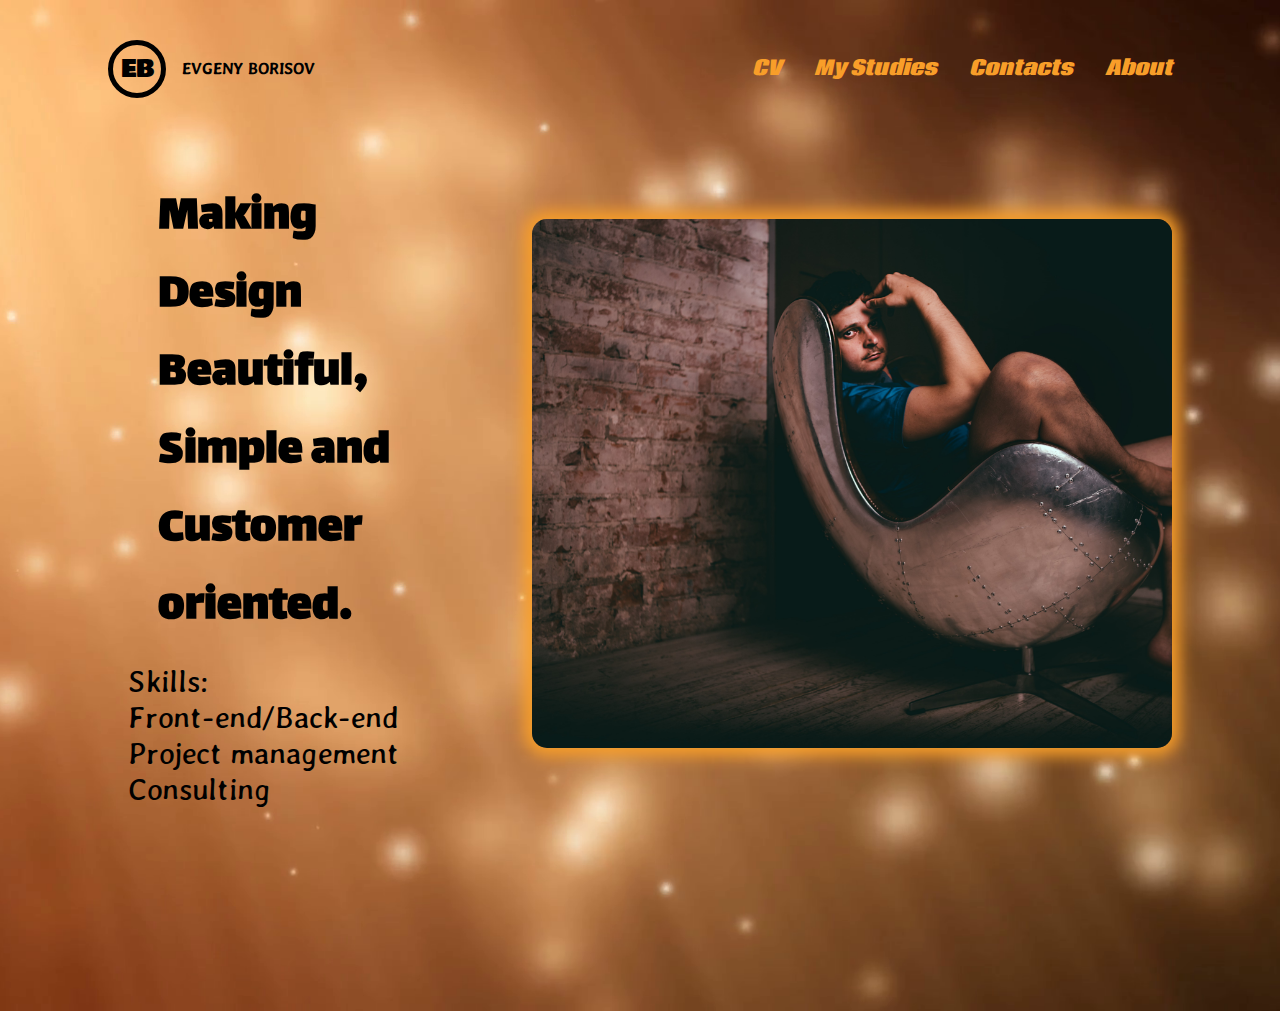
<file: index.html>
<!DOCTYPE html>
<html lang="en">
<head>
    <meta charset="UTF-8">
    <meta name="viewport" content="width=device-width, initial-scale=1.0">
    <meta http-equiv="X-UA-Compatible" content="ie=edge">
    <title>Home page</title>
    <link rel="stylesheet" href="https://use.fontawesome.com/releases/v5.5.0/css/all.css" integrity="sha384-B4dIYHKNBt8Bc12p+WXckhzcICo0wtJAoU8YZTY5qE0Id1GSseTk6S+L3BlXeVIU" crossorigin="anonymous">
    <link href="https://fonts.googleapis.com/css?family=Averia+Gruesa+Libre|Bowlby+One+SC|Lalezar|Sonsie+One" rel="stylesheet">   
    <link href="https://fonts.googleapis.com/css?family=Baloo|Coda|Permanent+Marker" rel="stylesheet">
    <link rel = "stylesheet" type = "text/css" href = "Style/style.css">
    

</head>
<body>
    <header>
        <div class="logo">
            <a href="./index.html">
                    <div class="logo-icon">EB</div>
                    <div class="logo-text">Evgeny Borisov</div>
            </a>
        </div>

        
<!--Navigation menu right side-->
<nav>
    <ul>
        <li><a href="./Pages/cvpage.html">CV</a></li>
        <li><a href="./Pages/mystudies.html">My Studies</a></li>
        <li><a href="./Pages/contacts.html">Contacts</a></li>
        <li><a href="./Pages/aboutme.html">About</a></li>
            </ul>
</nav>
    </header>

<!--Content in the middle of the page-->

<main>
    <div class="home_leftside">
    <h1>
                    Making Design Beautiful, Simple and Customer oriented.
    </h1>
    <ul class="skills">
                    <li>Skills:</li>
                    <li>Front-end/Back-end</li>
                    <li>Project management</li>
                    <li>Consulting</li>
    </ul>
    </div>
   
   <div class="photo"><img src="./Pictures/Evgeny.jpg" alt="Evgeny Borisov" title="Evgeny Borisov"></div>

</main>

<footer>
   <ul>
       <li><a href="https://www.linkedin.com/in/evgeny-borisov-43615685"><i class="fab fa-linkedin"></i></a></li>
       <li><a href="https://github.com/Evborisov"><i class="fab fa-github"></i></a></li>
       <li><a href="https://www.facebook.com/profile.php?id=100001503116733"><i class="fab fa-facebook"></i></a></li>
   </ul>
</footer>
</body>
</html>
</file>
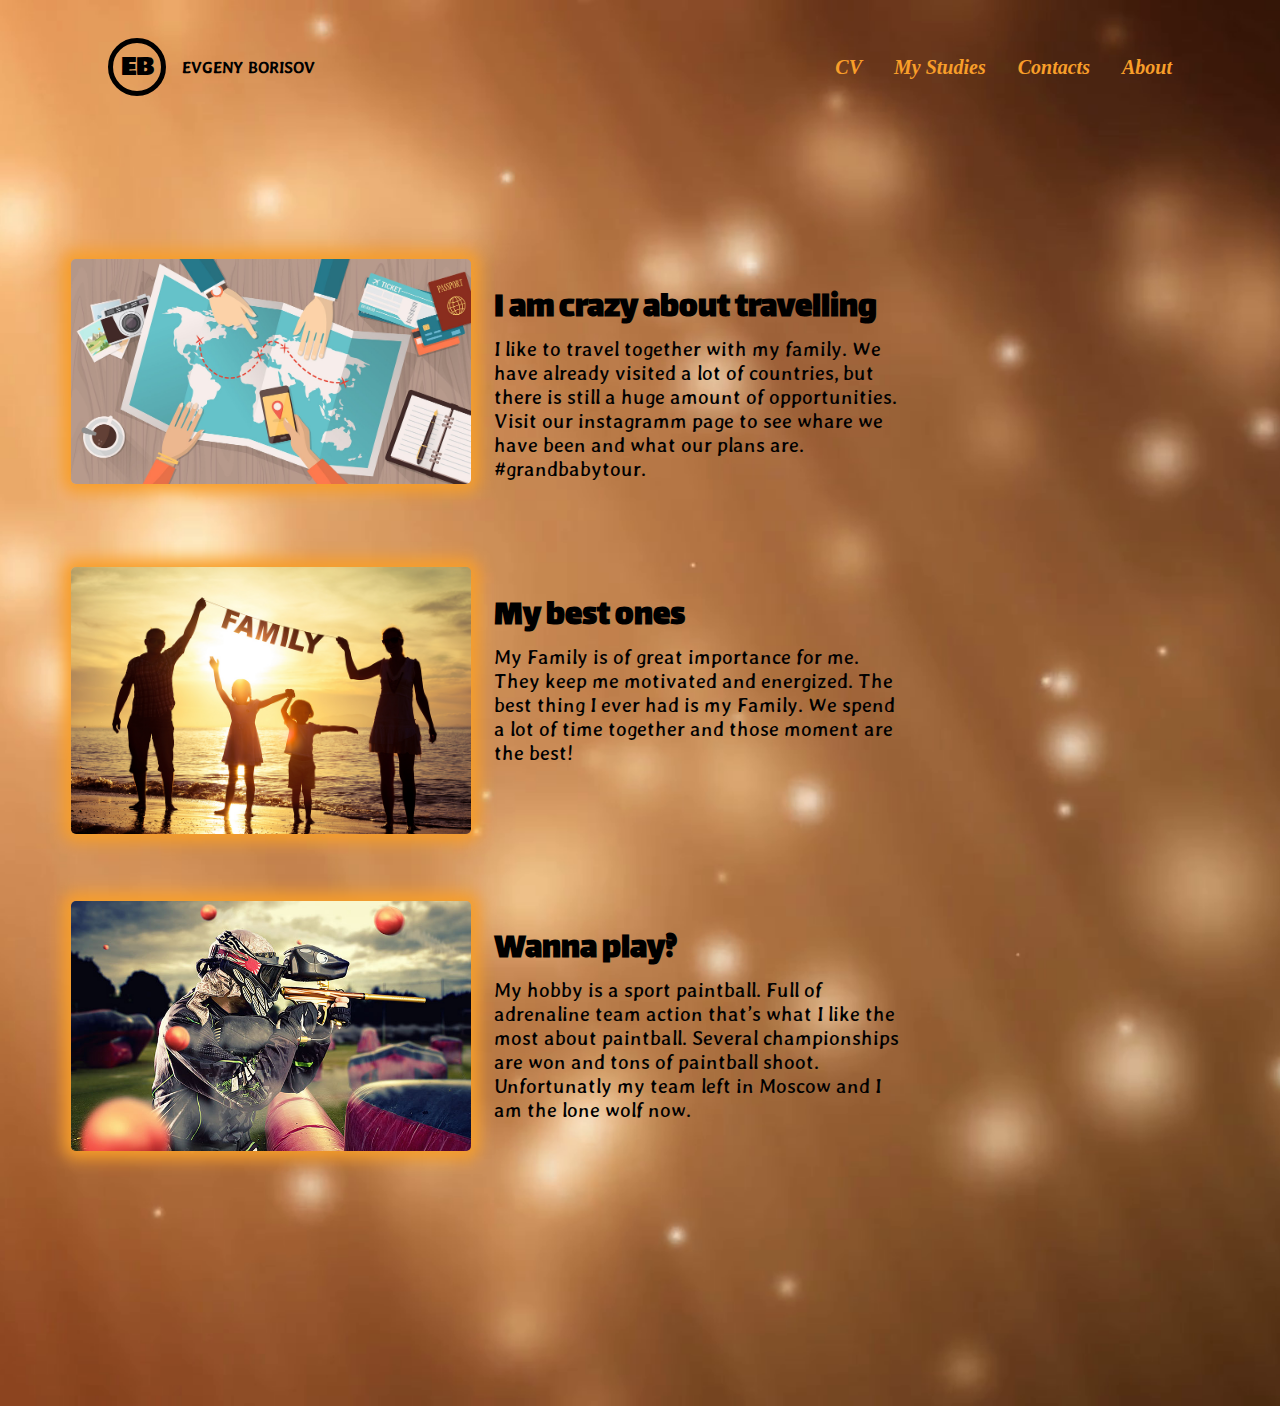
<file: Pages/aboutme.html>
<!DOCTYPE html>
<html lang="en">
<head>
    <meta charset="UTF-8">
    <meta name="viewport" content="width=device-width, initial-scale=1.0">
    <meta http-equiv="X-UA-Compatible" content="ie=edge">
    <title>About Me</title>
    <link rel="stylesheet" href="https://use.fontawesome.com/releases/v5.5.0/css/all.css" integrity="sha384-B4dIYHKNBt8Bc12p+WXckhzcICo0wtJAoU8YZTY5qE0Id1GSseTk6S+L3BlXeVIU" crossorigin="anonymous">
    <link rel = "stylesheet" type = "text/css" href = "../Style/style.css">
    <link href="https://fonts.googleapis.com/css?family=Averia+Gruesa+Libre|Bowlby+One+SC|Lalezar|Sonsie+One" rel="stylesheet">
</head>
<body>
    <header>
        <div class="logo">
            <a href="../index.html">
                    <div class="logo-icon">EB</div>
                    <div class="logo-text">Evgeny Borisov</div>
            </a>
        </div>

        

<nav>
    <ul>
        <li><a href="../Pages/cvpage.html">CV</a></li>
        <li><a href="../Pages/mystudies.html">My Studies</a></li>
        <li><a href="../Pages/contacts.html">Contacts</a></li>
        <li><a href="../Pages/aboutme.html">About</a></li>
            </ul>
</nav>
    </header>

 <!--Content of this page starts here -->
<section class="travel">
    <div class="travel-logo"><img src="../Pictures/travel.jpg" alt="travel logo"></div>
    <div class="travel-content">
        <div><h1>I am crazy about travelling</h1></div>
        <div class="travel-text">I like to travel together with my family. We have already visited a lot of countries, but there is still a huge amount of opportunities.
            Visit our instagramm page to see whare we have been and what our plans are.
            #grandbabytour. </div>
    </div>
</section>

<section class="family">
        <div class="family-logo"><img src="../Pictures/family.jpg" alt="family logo"></div>
        <div class="family-content">
            <div><h1>My best ones</h1></div>
            <div class="family-text">My Family is of great importance for me. 
                    They keep me motivated and energized. The best thing I ever had is my Family. 
                    We spend a lot of time together and those moment are the best! </div>
        </div>
</section>

<section class="paintball">
            <div class="paintball-logo"><img src="../Pictures/painball.jpg" alt="paintball logo"></div>
            <div class="paintball-content">
                <div><h1>Wanna play?</h1></div>
                <div class="paintball-text">My hobby is a sport paintball. 
                        Full of adrenaline team action that’s what I like the most about paintball. 
                        Several championships are won and tons of paintball shoot.
                        Unfortunatly my team left in Moscow and I am the lone wolf now.  </div>
            </div>
</section>


<footer>
        <ul>
            <li><a href="https://www.linkedin.com/in/evgeny-borisov-43615685"><i class="fab fa-linkedin"></i></a></li>
            <li><a href="https://github.com/Evborisov"><i class="fab fa-github"></i></a></li>
            <li><a href="https://www.facebook.com/profile.php?id=100001503116733"><i class="fab fa-facebook"></i></a></li>
        </ul>
     </footer>
</body>
</html>
</file>
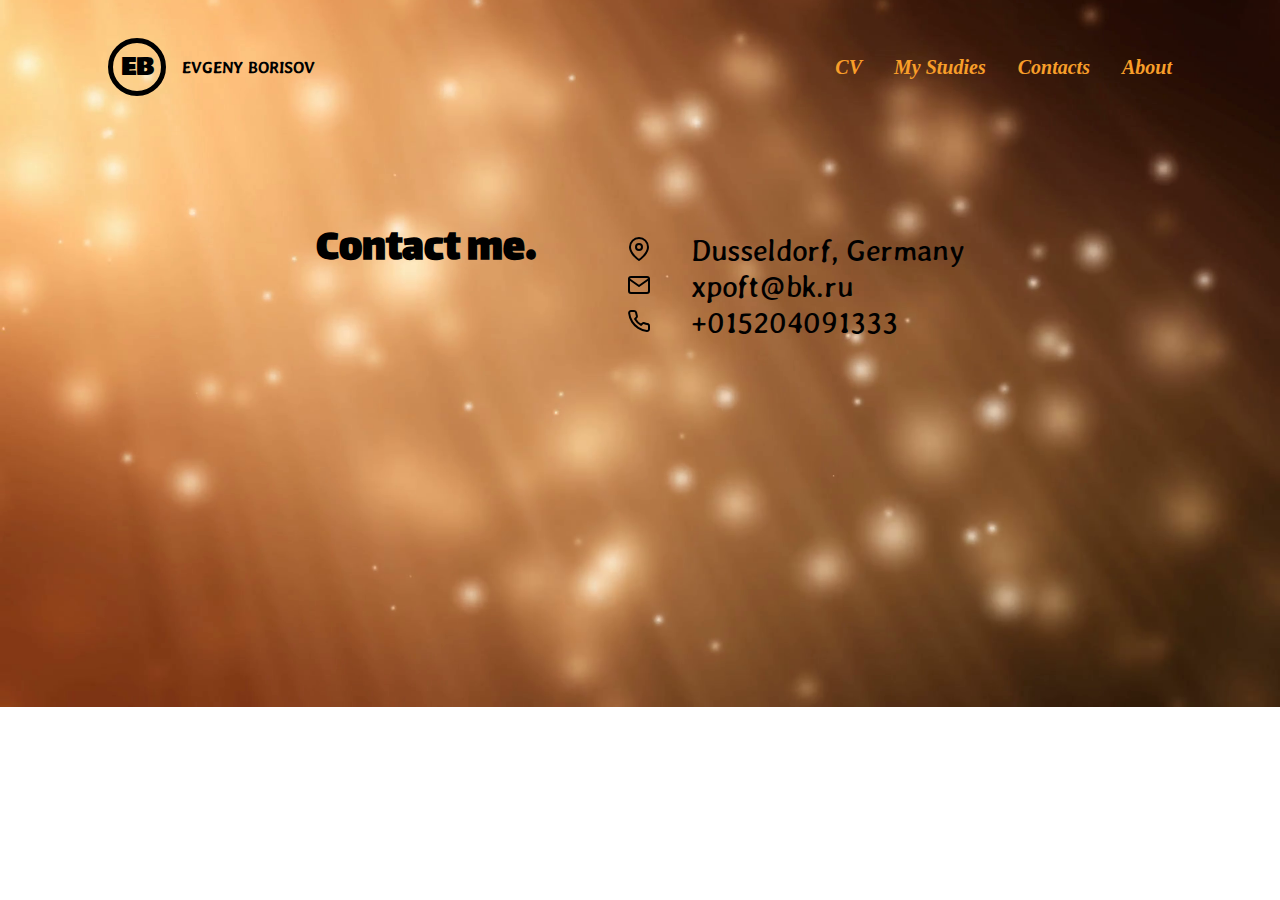
<file: Pages/contacts.html>
<!DOCTYPE html>
<html lang="en">
<head>
    <meta charset="UTF-8">
    <meta name="viewport" content="width=device-width, initial-scale=1.0">
    <meta http-equiv="X-UA-Compatible" content="ie=edge">
    <title>Contacts</title>
    <link rel="stylesheet" href="https://use.fontawesome.com/releases/v5.5.0/css/all.css" integrity="sha384-B4dIYHKNBt8Bc12p+WXckhzcICo0wtJAoU8YZTY5qE0Id1GSseTk6S+L3BlXeVIU" crossorigin="anonymous">
    <link rel = "stylesheet" type = "text/css" href = "../Style/style.css">
    <link href="https://fonts.googleapis.com/css?family=Averia+Gruesa+Libre|Bowlby+One+SC|Lalezar|Sonsie+One" rel="stylesheet">
</head>
<body>
    <header>
        <div class="logo">
            <a href="../index.html">
                    <div class="logo-icon">EB</div>
                    <div class="logo-text">Evgeny Borisov</div>
            </a>
        </div>

        

<nav>
    <ul>
        <li><a href="../Pages/cvpage.html">CV</a></li>
        <li><a href="../Pages/mystudies.html">My Studies</a></li>
        <li><a href="../Pages/contacts.html">Contacts</a></li>
        <li><a href="../Pages/aboutme.html">About</a></li>
            </ul>
</nav>
    </header>

<main>
   
    <h1 class="contacts">Contact me.</h1>
    <div class="contact-logo">
     <ul>
         <li><img src="../Pictures/mappin.svg" alt="location" srcset=""></li>
         <li><img src="../Pictures/mail.svg" alt="mail adress" srcset=""></li>
         <li><img src="../Pictures/phone.svg" alt="phone" srcset=""></li>
     </ul>
    </div>
    <div class="contacts-text">
        <ul>
            <li>Dusseldorf, Germany</li>
            <li>xpoft@bk.ru</li>
            <li>+015204091333</li>
        </ul>
    </div>

</main>


<footer>
        <ul>
            <li><a href="https://www.linkedin.com/in/evgeny-borisov-43615685"><i class="fab fa-linkedin"></i></a></li>
            <li><a href="https://github.com/Evborisov"><i class="fab fa-github"></i></a></li>
            <li><a href="https://www.facebook.com/profile.php?id=100001503116733"><i class="fab fa-facebook"></i></a></li>
        </ul>
     </footer>
</body>
</html>
</file>
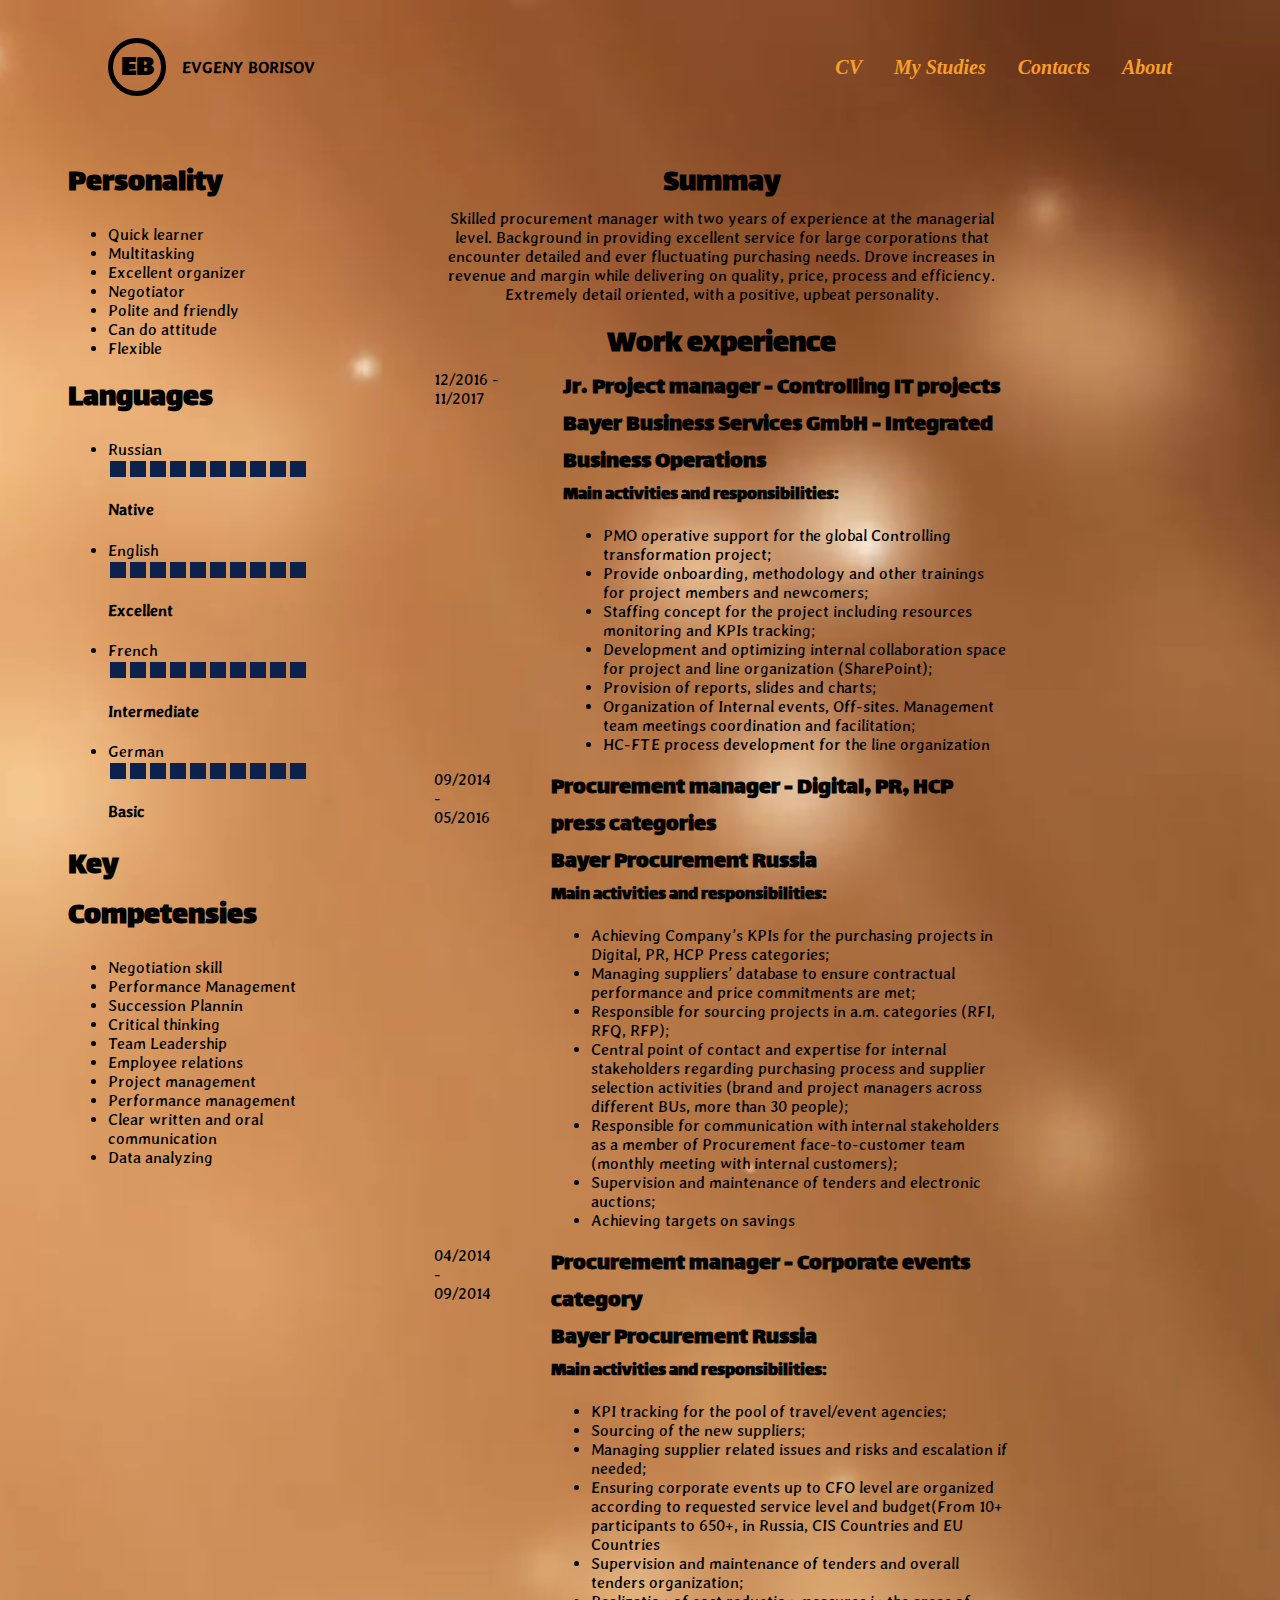
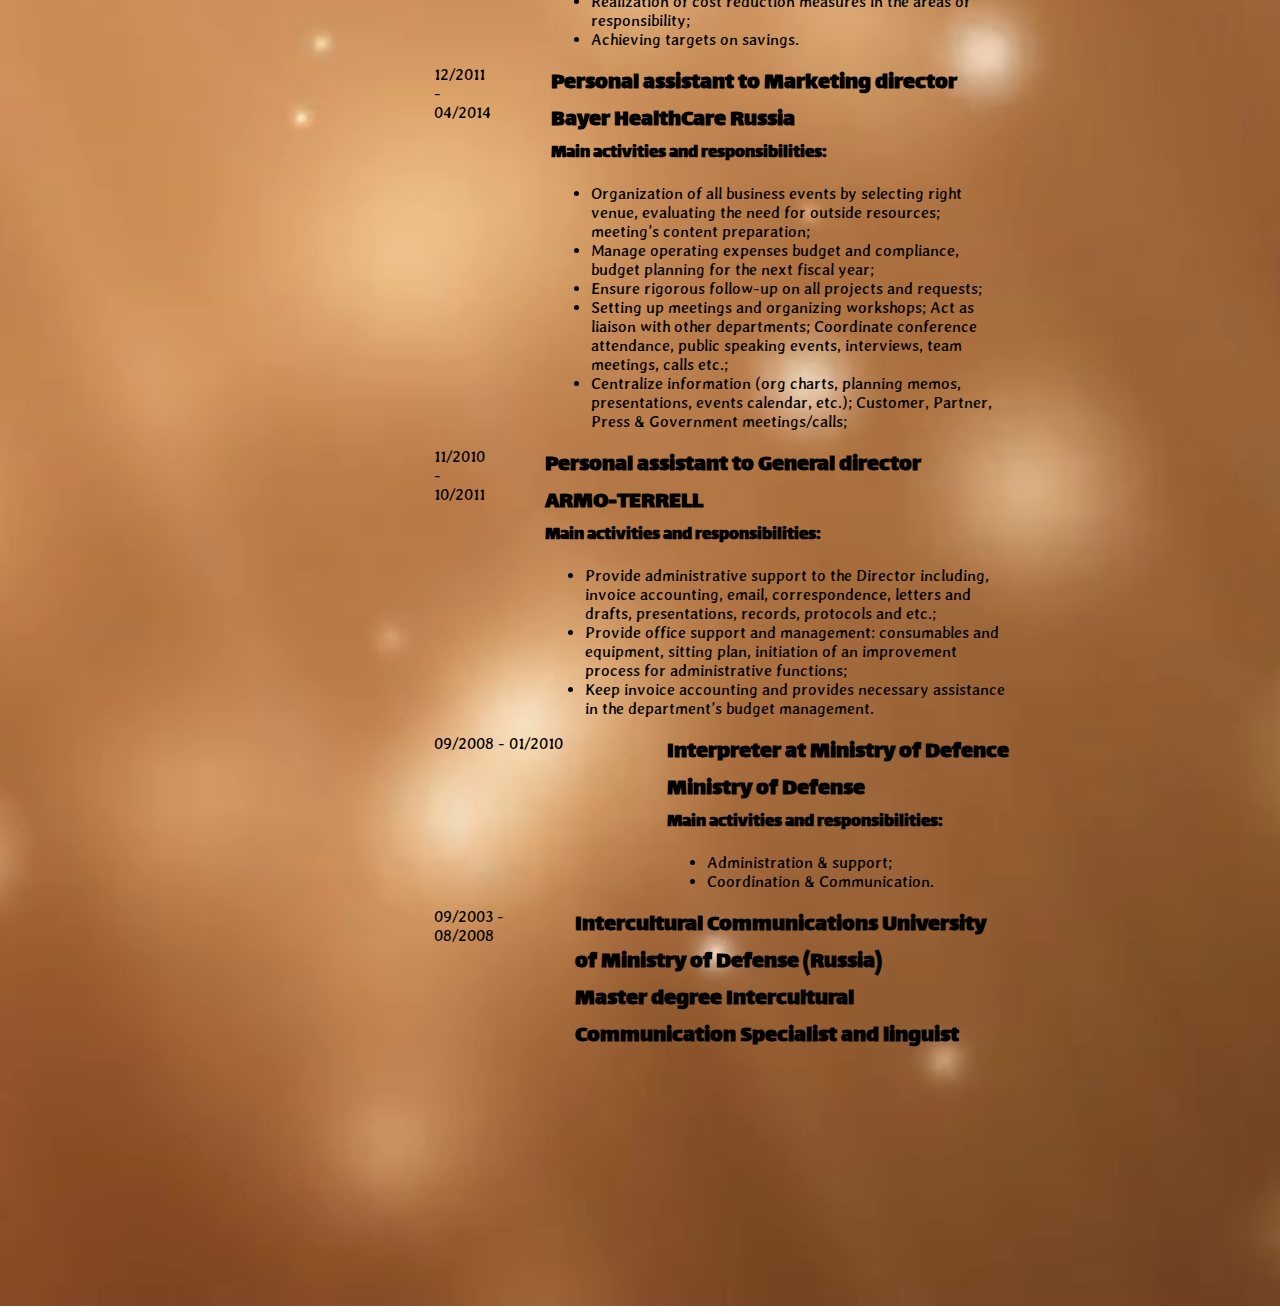
<file: Pages/cvpage.html>
<!DOCTYPE html>
<html lang="en">
<head>
    <meta charset="UTF-8">
    <meta name="viewport" content="width=device-width, initial-scale=1.0">
    <meta http-equiv="X-UA-Compatible" content="ie=edge">
    <title>CV</title>
    <link rel="stylesheet" href="https://use.fontawesome.com/releases/v5.5.0/css/all.css" integrity="sha384-B4dIYHKNBt8Bc12p+WXckhzcICo0wtJAoU8YZTY5qE0Id1GSseTk6S+L3BlXeVIU" crossorigin="anonymous">
    <link rel = "stylesheet" type = "text/css" href = "../Style/style.css">
    <link href="https://fonts.googleapis.com/css?family=Averia+Gruesa+Libre|Bowlby+One+SC|Lalezar|Sonsie+One" rel="stylesheet">
</head>
<body>
    <header>
        <div class="logo">
            <a href="../index.html">
                    <div class="logo-icon">EB</div>
                    <div class="logo-text">Evgeny Borisov</div>
            </a>
        </div>

        

<nav>
    <ul>
        <li><a href="../Pages/cvpage.html">CV</a></li>
        <li><a href="../Pages/mystudies.html">My Studies</a></li>
        <li><a href="../Pages/contacts.html">Contacts</a></li>
        <li><a href="../Pages/aboutme.html">About</a></li>
            </ul>
</nav>
    </header>

<!--Conten of this page starts here-->
<section class="cvself">
<section class="cv-leftside">
    <div class="personality">
        <h1>Personality</h1>
        <ul>
            <li>Quick learner</li>
            <li>Multitasking</li>
            <li>Excellent organizer</li>
            <li>Negotiator</li>
            <li>Polite and friendly</li>
            <li>Can do attitude</li>
            <li>Flexible</li>
        </ul>
    </div>

    <div class="languages">
        <h1>Languages</h1>
        <ul>
            <li>
                <div>Russian</div>
                <div class="scale">
                    <div></div>
                    <div></div>
                    <div></div>
                    <div></div>
                    <div></div>
                    <div></div>
                    <div></div>
                    <div></div>
                    <div></div>
                    <div class="box10"></div>
                </div>
                <div><h4>Native</h4></div>
            </li>
            <li>
                <div>English</div>
                <div class="scale">
                    <div></div>
                    <div></div>
                    <div></div>
                    <div></div>
                    <div></div>
                    <div></div>
                    <div></div>
                    <div></div>
                    <div class="box9"></div>
                    <div></div>
                </div>
                <div><h4>Excellent</h4></div>
            </li>
            <li>
                <div>French</div>
                <div class="scale">
                    <div></div>
                    <div></div>
                    <div></div>
                    <div></div>
                    <div></div>
                    <div class="box6"></div>
                    <div></div>
                    <div></div>
                    <div></div>
                    <div></div>
                </div>
                <div><h4>Intermediate</h4></div>
            </li>
            <li>
                <div>German</div>
                <div class="scale">
                    <div></div>
                    <div></div>
                    <div></div>
                    <div class="box4"></div>
                    <div></div>
                    <div></div>
                    <div></div>
                    <div></div>
                    <div></div>
                    <div></div>
                </div>
                <div><h4>Basic</h4></div>
            </li>
        </ul>
    </div>

    <div><h1>Key Competensies</h1></div>
    <div>
        <ul>
            <li>Negotiation skill</li>
            <li>Performance Management</li>
            <li>Succession Plannin</li>
            <li>Critical thinking</li>
            <li>Team Leadership</li>
            <li>Employee relations</li>
            <li>Project management</li>
            <li>Performance management</li>
            <li>Clear written and oral communication</li>
            <li>Data analyzing</li>
        </ul>
    </div>
</section>

<Section class="cv-rightside">
    
    <div class="summary">
        <h1>Summay</h1>
        <p>Skilled procurement manager with two years of experience at the managerial level. Background in providing excellent service for  large corporations that encounter detailed and ever fluctuating purchasing needs. Drove increases in revenue and margin while delivering on quality, price, process and efficiency. Extremely detail oriented, with a positive, upbeat personality.
            </p>
    </div>
    <div class="workexp">
        <h1>Work experience</h1>
        <div class="bbs">
            <div class="time">12/2016 - 11/2017</div>
            <div class="bbs-text">
                <h2>Jr. Project manager - Controlling IT projects</h2>
                <h2>Bayer Business Services GmbH - Integrated Business Operations</h2>
                <h3>Main activities and responsibilities:</h3>
                <p>
                    <ul>
                    <li>PMO operative support for the global Controlling transformation project;</li>
                    <li>Provide onboarding, methodology and other trainings for project members and newcomers;</li>
                    <li>Staffing concept for the project including resources monitoring and KPIs tracking;</li>
                    <li>Development and optimizing internal collaboration space for project and line organization (SharePoint);</li>
                    <li>Provision of reports, slides and charts;</li>
                    <li>Organization of Internal events, Off-sites. Management team meetings coordination and facilitation;</li>
                    <li>HC-FTE process development for the line organization</li>
                    </ul>
                </p>
            </div>
        </div>

        <div class="bpr1">
            <div class="time">09/2014 - 05/2016</div>
            <div class="bpr1-text">
                <h2>Procurement manager - Digital, PR, HCP press categories</h2>
                <h2>Bayer Procurement Russia</h2>
                <h3>Main activities and responsibilities:</h3>
                <p>
                    <ul>
                    <li>Achieving Company’s KPIs for the purchasing projects in Digital, PR, HCP Press categories;</li>
                    <li>Managing suppliers’ database to ensure contractual performance and price commitments are met;</li>
                    <li>Responsible for sourcing projects in a.m. categories (RFI, RFQ, RFP);</li>
                    <li>Central point of contact and expertise for internal stakeholders regarding purchasing process and supplier selection activities (brand and project managers across different BUs, more than 30 people); </li>
                    <li>Responsible for communication with internal stakeholders as a member of Procurement face-to-customer team (monthly meeting with internal customers);</li>
                    <li>Supervision and maintenance of tenders and electronic auctions;</li>
                    <li>Achieving targets on savings</li>
                </ul>
            </p>
            </div>
        </div>

        <div class="bpr2">
            <div class="time">04/2014 - 09/2014</div>
            <div class="bpr2-text">
            <h2>Procurement manager - Corporate events category</h2>
            <h2>Bayer Procurement Russia</h2>
            <h3>Main activities and responsibilities:</h3>
            <p>
                <ul>
                <li>KPI tracking for the pool of travel/event agencies; </li>
                <li>Sourcing of the new suppliers;</li>
                <li>Managing supplier related issues and risks and escalation if needed;</li>
                <li>Ensuring corporate events up to CFO level are organized according to requested service level and budget(From 10+ participants to 650+, in Russia, CIS Countries and EU Countries </li>
                <li>Supervision and maintenance of tenders and overall tenders organization;</li>
                <li>Realization of cost reduction measures in the areas of responsibility;</li>
                <li>Achieving targets on savings.</li>
                </ul>
            </p>
        </div>
        </div>
        
    
        <div class="bch">
            <div class="time">12/2011 - 04/2014</div>
            <div class="bch-text">
            <h2>Personal assistant to Marketing director </h2>
            <h2>Bayer HealthCare Russia</h2>
            <h3>Main activities and responsibilities:</h3>
            <p>
                <ul>
                    <li>Organization of all business events by selecting right venue, evaluating the need for outside resources; meeting’s content preparation;</li>
                    <li>Manage operating expenses budget and compliance, budget planning for the next fiscal year;</li>
                    <li>Ensure rigorous follow-up on all projects and requests;</li>
                    <li>Setting up meetings and organizing workshops; Act as liaison with other departments; Coordinate conference attendance, public speaking events, interviews, team meetings, calls etc.;</li>
                    <li>Centralize information (org charts, planning memos, presentations, events calendar, etc.); Customer, Partner, Press & Government meetings/calls;</li>
                </ul>
            </p>
            </div>
        </div>

        <div class="armo">
            <div class="time">11/2010 - 10/2011</div>
            <div class="armo-text">
            <h2>Personal assistant to General director</h2>
            <h2>ARMO-TERRELL</h2>
            <h3>Main activities and responsibilities:</h3>
            <p>
                <ul>
                    <li>Provide administrative support to the Director including, invoice accounting, email, correspondence, letters and drafts, presentations, records, protocols and etc.;</li>
                    <li>Provide office support and management: consumables and equipment, sitting plan, initiation of an improvement process for administrative functions;</li>
                    <li>Keep invoice accounting and provides necessary assistance in the department’s budget management.</li>
                </ul>
            </p>
            </div>
       
        </div>
        <div class="md">
            <div class="time">09/2008 - 01/2010</div>
            <div class="md-text"> 
            <h2>Interpreter at Ministry of Defence</h2>
            <h2>Ministry of Defense </h2>
            <h3>Main activities and responsibilities:</h3>
            <p>
                <ul>
                    <li>Administration & support;</li>
                    <li>Coordination & Communication.</li>
                </ul>
            </p>    
            </div>
        </div>
       
    </div>
    
    <div class="education">
            
            <div class="time">09/2003 - 08/2008</div>
            <div>
                <h2>Intercultural Communications University of Ministry of Defense (Russia) </h2>
                <H2>Master degree Intercultural Communication Specialist and linguist</H2>
                
            </div>
    </div>


</Section>
</section>


<footer>
        <ul>
            <li><a href="https://www.linkedin.com/in/evgeny-borisov-43615685"><i class="fab fa-linkedin"></i></a></li>
            <li><a href="https://github.com/Evborisov"><i class="fab fa-github"></i></a></li>
            <li><a href="https://www.facebook.com/profile.php?id=100001503116733"><i class="fab fa-facebook"></i></a></li>
        </ul>
     </footer>
</body>
</html>
</file>
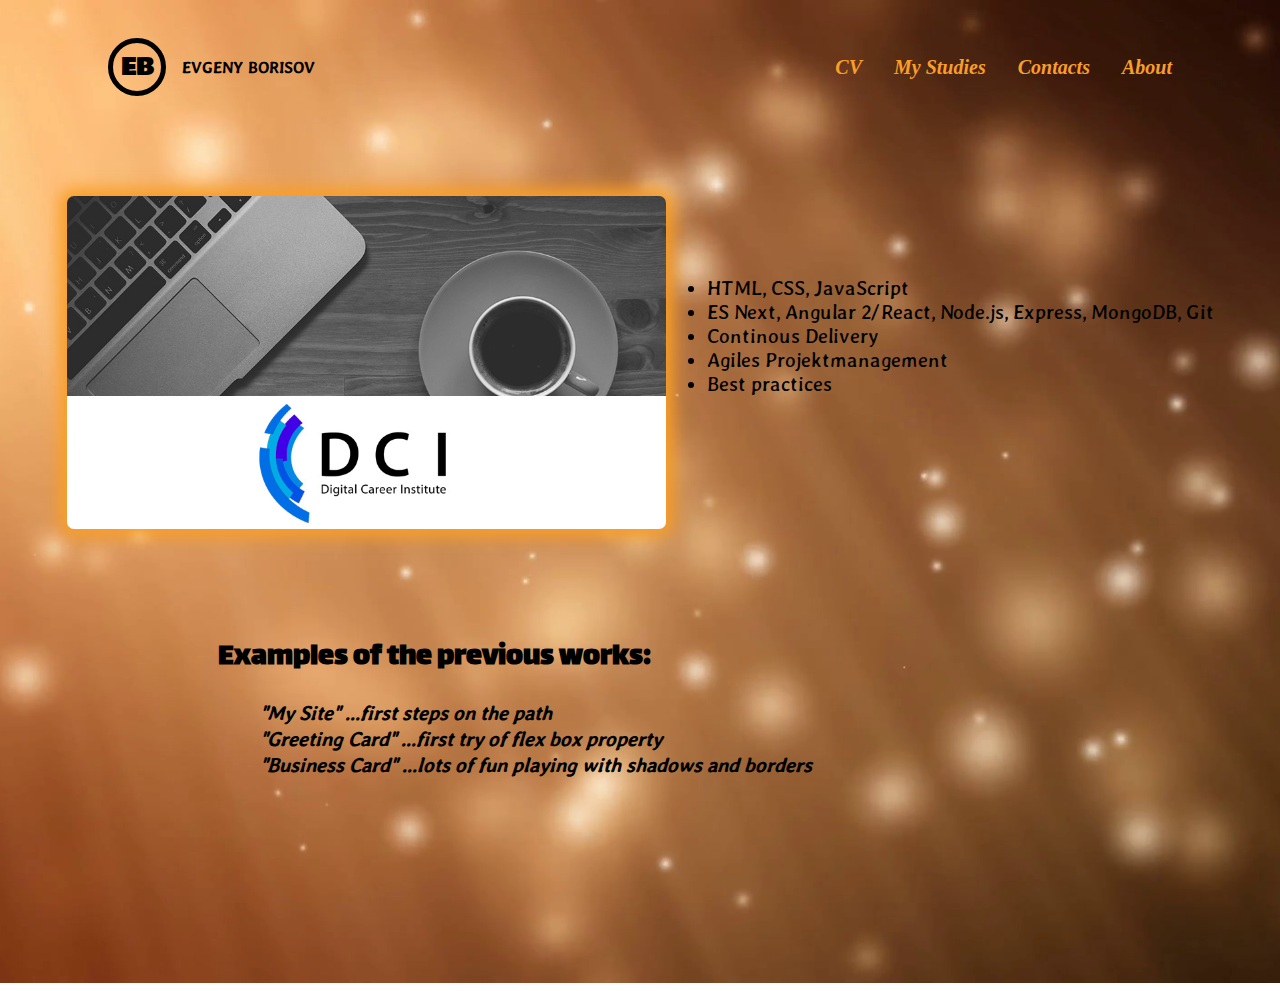
<file: Pages/mystudies.html>
<!DOCTYPE html>
<html lang="en">
<head>
    <meta charset="UTF-8">
    <meta name="viewport" content="width=device-width, initial-scale=1.0">
    <meta http-equiv="X-UA-Compatible" content="ie=edge">
    <title>My Studies</title>
    <link rel="stylesheet" href="https://use.fontawesome.com/releases/v5.5.0/css/all.css" integrity="sha384-B4dIYHKNBt8Bc12p+WXckhzcICo0wtJAoU8YZTY5qE0Id1GSseTk6S+L3BlXeVIU" crossorigin="anonymous">
    <link rel = "stylesheet" type = "text/css" href = "../Style/style.css">
    <link href="https://fonts.googleapis.com/css?family=Averia+Gruesa+Libre|Bowlby+One+SC|Lalezar|Sonsie+One" rel="stylesheet">
</head>
<body>
    <header>
        <div class="logo">
            <a href="../index.html">
                    <div class="logo-icon">EB</div>
                    <div class="logo-text">Evgeny Borisov</div>
            </a>
        </div>

        

<nav>
    <ul>
        <li><a href="../Pages/cvpage.html">CV</a></li>
        <li><a href="../Pages/mystudies.html">My Studies</a></li>
        <li><a href="../Pages/contacts.html">Contacts</a></li>
        <li><a href="../Pages/aboutme.html">About</a></li>
            </ul>
</nav>
    </header>

<!--Content of this page starts here-->
<section class="dci">
    <div class="dci-logo"><img src="../Pictures/dci.jpg" alt="DCI logo"></div>
    <div class="dci-text">
        <ul>
            <li>HTML, CSS, JavaScript</li>
            <li>ES Next, Angular 2/React, Node.js, Express, MongoDB, Git</li>
            <li>Continous Delivery</li>
            <li>Agiles Projektmanagement</li>
            <li>Best practices</li>
        </ul>
    </div>
</section>
<section class="links">
<h1>
    Examples of the previous works:
</h1>

  <ul>
      <li>
          <div><a href="https://evborisov.github.io/My-site/">"My Site" ...first steps on the path</a></div>
      </li>
      <li>
          <div><a href="https://evborisov.github.io/Greetingcardsvol2/">"Greeting Card" ...first try of flex box property</a></div>
      </li>
      <li>
          <div><a href="https://evborisov.github.io/GreetingCardNew/">"Business Card" ...lots of fun playing with shadows and borders</a></div>
      </li>
      
  </ul>
</section>


        <footer>
                <ul>
                    <li><a href="https://www.linkedin.com/in/evgeny-borisov-43615685"><i class="fab fa-linkedin"></i></a></li>
                    <li><a href="https://github.com/Evborisov"><i class="fab fa-github"></i></a></li>
                    <li><a href="https://www.facebook.com/profile.php?id=100001503116733"><i class="fab fa-facebook"></i></a></li>
                </ul>
             </footer>

</body>
</html>
</file>
<file: Style/style.css>
/*
font-family: 'Averia Gruesa Libre', cursive;
font-family: 'Sonsie One', cursive;
font-family: 'Lalezar', cursive;
font-family: 'Bowlby One SC', cursive;
*/

/*background*/
html
{
    background-image:url(../Pictures/background.jpg);
    background-repeat: no-repeat;
    background-position: center;
    background-size: cover;
    color: black
}

/*Typografy8*/

h1, h2, h3{
    font-family: 'Lalezar', cursive;
    margin: 0%;
}
p{
    margin-top: 0%
}
html{
    font-family: 'Averia Gruesa Libre', cursive;
    color: black
    
}
nav{
    font-family: 'Coda', cursive;
}
.logo-icon{
    font-family: 'Bowlby One SC', cursive;
}
.logo-text{
    font-weight: bold
}
main .home_leftside h1{
    font-size: 44px
}
main .contacts
{
    font-size: 44px
}

.travel-content h1, .family-content h1, .paintball-content h1
{
    font-size: 35px
}
.travel-text, .family-text, .paintball-text
{
    padding-right: 40%;
    font-size: 20px
}



/*Naviation*/

header{
    display: flex;
    align-items: center;
    justify-content: space-between;
    color: black;
    padding-top: 30px

}

nav ul {
    list-style: none;
    display: flex;
    padding-right: 100px;
    color: black
}
nav ul li a {
    margin-left: 32px;
    text-decoration: none;
    color: rgb(248, 158, 41);
    font-style: italic;
    font-size: 20px;
    font-weight: bold
}

.logo a {
    display: flex;
    align-items: center;
    text-decoration: none;
    padding-left: 100px;
    color: black
}

.logo-icon {
    width: 48px;
    height: 48px;
    border-radius: 50%;
    border: 5px solid #000;

    display: flex;
    align-items: center;
    justify-content: center;
    margin-right: 16px;
    font-size: 24px;

    transition: all .5s ease;
}

.logo-icon:hover {
    background: #000;
    color: #fff;
}

.logo-text {
    text-transform: uppercase;
}



/*footer*/

footer{
    display: flex;
    justify-content: center;
    padding-top: 100px
}

footer ul{
    display: flex;
    align-items: center;
    list-style: none;
    color: black
}
footer ul li a i{
    padding: 32px;
    font-size: 40px;
    color: black:
}
footer ul li{
    color: black
}

/*home page content*/

main{
    display: flex;
    justify-content: space-around
}
main .home_leftside{
    display: flex;
    flex-direction: column;
    justify-content: space-around
}
main .home_leftside h1{
    padding-left: 150px;
    padding-right: 10px;
    padding-top: 80px;
    font-size: 50px
}
main .skills{
    padding-left: 120px;
}
main ul li{
    font-size: 30px;
    list-style: none
}

main .photo img{
    width: 40rem;
    border-radius: 15px;
    margin-top: 120px;
    margin-right: 100px;
    margin-left: 100px;
    box-shadow: 0 0 1em 0.5em rgb(248, 158, 41);
    }


/*contacts page content*/

main{
    
    justify-content: center
}
main .contacts-text{
    
    margin: 0%
}
main .contact-logo{
    padding-left: 50px
}

.contacts, .contact-logo, .contacts-text{
    padding-top: 120px;
    padding-bottom: 150px
}

/*about me page content*/

.travel, .family, .paintball
{
    display: flex;
    justify-content: space-around;
    margin: 5%
    

}
.travel{
    padding-top: 100px
}

.travel-logo img, .family-logo img, .paintball-logo img
{
max-width: 400px;
max-height: 300px;
box-shadow: 0 0 1em 0.5em rgb(248, 158, 41);
border-radius: 5px
}
.travel-content, .family-content, .paintball-content
{
    margin: 2%
}

/*my studies page*/

.dci, .links {
    display: flex;
    justify-content: center;
    padding-top: 100px;
   
}

.dci-text{
    padding-top: 60px;
    font-size: 20px
}
.links
{
flex-direction: column;
margin-left: 210px
}

.links ul li{
    list-style: none;
    margin: 2px
}

.links ul li a
{
    text-decoration: none;
    font-style: italic;
    font-weight: bold;
    color: black;
    font-size: 20px;
    transition: all .2s ease;
       
}

.links ul li a:hover
{
    padding: 3px

}


.dci img{
max-width: 600px;
box-shadow: 0 0 1em 0.5em rgb(248, 158, 41);
border-radius: 7px
}

/*CV page*/

.cvself
{
    display: flex;
    justify-content: center
}

.cv-leftside, .cv-rightside{
    margin: 5%;
    
}
.cv-leftside{
    margin-left: 60px
}
.cv-rightside
{
    padding-right: 200px

}
.scale
{
    display: flex;
    
    
}
.scale div
{
    background-color: rgb(12, 34, 77);
    border: solid rgb(12, 34, 77);
   width: 10px;
   height: 10px;
    margin: 2px;
    transition: all .1s ease;
    
}

.box10:hover, .box9:hover, .box6:hover, .box4:hover
{
    box-shadow: 0 0 1em 0.5em rgb(248, 158, 41);
    background-color: rgb(44, 143, 236);
    border: solid rgb(44, 143, 236);
}

.scale h4
{
    margin-block-start: 0em;
    margin-block-end: 0em;
}

.summary, .workexp, .education h1
{
    text-align: center  
}
.bbs, .bpr1, .bpr2, .bch, .armo, .md, .education{
    display: flex;
    justify-content: space-between
}

.bbs-text, .bpr1-text, .bpr2-text, .armo-text, .md-text, .bch-text
{
    text-align: left
}
.time
{
    text-align: left;
    max-width: 100pc;
    justify-content: left;
    padding-right: 60px
}
</file>
